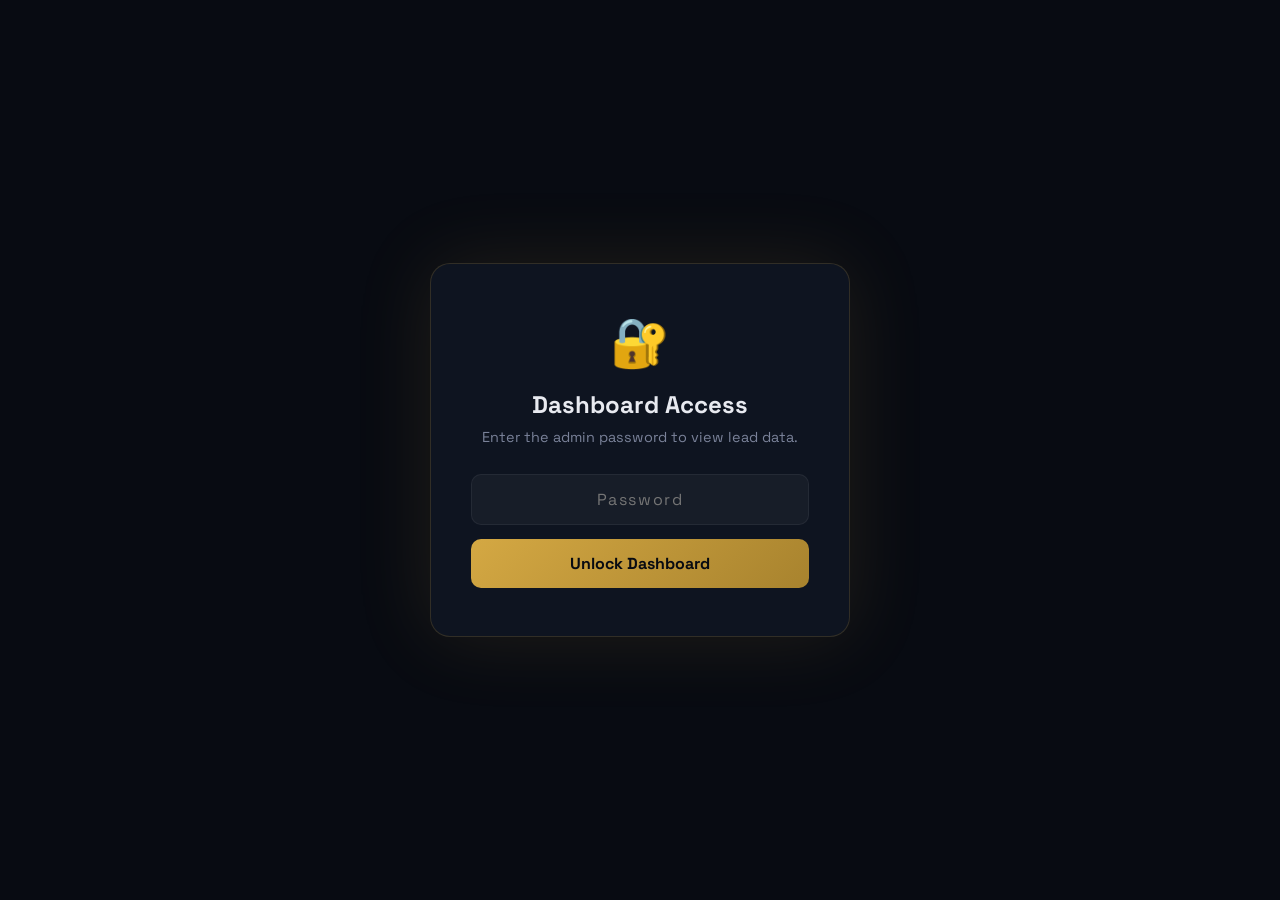
<file: leads.html>
<!DOCTYPE html>
<html lang="en">
<head>
  <meta charset="UTF-8" />
  <meta name="viewport" content="width=device-width, initial-scale=1.0" />
  <title>StudyPathDE — Leads Dashboard</title>
  <meta name="robots" content="noindex, nofollow" />
  <link rel="preconnect" href="https://fonts.googleapis.com" />
  <link rel="preconnect" href="https://fonts.gstatic.com" crossorigin />
  <link href="https://fonts.googleapis.com/css2?family=Inter:wght@400;500;600;700;800;900&family=Space+Grotesk:wght@400;500;600;700&display=swap" rel="stylesheet" />
  <style>
    :root {
      --gold: #d4a843; --gold-light: #f0c966; --gold-dark: #a8832e;
      --bg: #080b12; --card: #0e1420; --card2: #121826;
      --border: rgba(212,168,67,0.18); --subtle: rgba(255,255,255,0.06);
      --text: #e8eaf0; --muted: #7a8299; --dim: #4a5168;
      --green: #22c55e; --red: #ef4444; --blue: #818cf8;
    }
    *, *::before, *::after { box-sizing: border-box; margin: 0; padding: 0; }
    html { scroll-behavior: smooth; }
    body { font-family: 'Space Grotesk', 'Inter', sans-serif; background: var(--bg); color: var(--text); min-height: 100vh; }
    ::-webkit-scrollbar { width: 6px; }
    ::-webkit-scrollbar-track { background: var(--bg); }
    ::-webkit-scrollbar-thumb { background: var(--gold-dark); border-radius: 3px; }

    /* ── LOCK SCREEN ── */
    #lockScreen {
      position: fixed; inset: 0; z-index: 200;
      background: var(--bg);
      display: flex; align-items: center; justify-content: center; padding: 24px;
    }
    .lock-card {
      background: var(--card); border: 1px solid var(--border); border-radius: 20px;
      padding: 48px 40px; max-width: 420px; width: 100%; text-align: center;
      box-shadow: 0 0 80px rgba(212,168,67,0.12);
    }
    .lock-icon { font-size: 3rem; margin-bottom: 16px; }
    .lock-title { font-size: 1.5rem; font-weight: 800; margin-bottom: 8px; }
    .lock-sub { color: var(--muted); font-size: 0.9rem; margin-bottom: 28px; }
    .lock-input {
      width: 100%; padding: 14px 18px;
      background: rgba(255,255,255,0.04); border: 1px solid var(--subtle);
      border-radius: 10px; color: var(--text); font-family: inherit; font-size: 1rem;
      outline: none; transition: border-color 0.2s; margin-bottom: 14px; text-align: center;
      letter-spacing: 0.1em;
    }
    .lock-input:focus { border-color: var(--gold); }
    .lock-btn {
      width: 100%; padding: 14px; border-radius: 10px; border: none; cursor: pointer;
      background: linear-gradient(135deg, var(--gold), var(--gold-dark));
      color: #080b12; font-family: inherit; font-size: 1rem; font-weight: 700;
      transition: opacity 0.2s, transform 0.1s;
    }
    .lock-btn:hover { opacity: 0.9; transform: translateY(-1px); }
    .lock-error   { color: #f87171; font-size: 0.85rem; margin-top: 10px; display: none; }
    .lock-locked  { color: #fbbf24; font-size: 0.85rem; margin-top: 10px; display: none; }
    .lock-attempts{ color: #f87171; font-size: 0.78rem; margin-top: 6px; display: none; }

    /* ── HEADER ── */
    .dash-header {
      background: var(--card); border-bottom: 1px solid var(--subtle);
      padding: 18px 36px; display: flex; align-items: center; justify-content: space-between;
      position: sticky; top: 0; z-index: 10; backdrop-filter: blur(20px);
    }
    .logo { display: flex; align-items: center; gap: 10px; text-decoration: none; color: var(--text); font-size: 1.1rem; font-weight: 700; }
    .logo-icon { color: var(--gold); }
    .dash-badge { font-size: 0.75rem; color: var(--muted); background: rgba(212,168,67,0.08); border: 1px solid var(--border); padding: 4px 12px; border-radius: 100px; }
    .header-right { display: flex; gap: 10px; align-items: center; }
    .btn-sm {
      padding: 8px 16px; border-radius: 8px; font-size: 0.82rem; font-weight: 600;
      cursor: pointer; border: 1px solid var(--subtle); background: transparent;
      color: var(--muted); font-family: inherit; transition: all 0.2s;
    }
    .btn-sm:hover { border-color: var(--gold); color: var(--gold); }
    .btn-sm.danger:hover { border-color: var(--red); color: var(--red); }
    .btn-sm.primary { background: linear-gradient(135deg,var(--gold),var(--gold-dark)); color: #080b12; border-color: transparent; font-weight: 700; }
    .btn-sm.primary:hover { opacity: 0.9; color: #080b12; }
    .btn-sm.logout { font-size: 0.78rem; }

    /* ── MAIN ── */
    .main { padding: 32px 36px; max-width: 1440px; margin: 0 auto; }

    /* ── STATS ── */
    .stats-row { display: grid; grid-template-columns: repeat(auto-fit, minmax(180px, 1fr)); gap: 16px; margin-bottom: 28px; }
    .stat-box {
      background: var(--card); border: 1px solid var(--subtle);
      border-radius: 14px; padding: 22px 24px; position: relative; overflow: hidden;
    }
    .stat-box::after {
      content: ''; position: absolute; top: 0; left: 0; right: 0; height: 2px;
      background: linear-gradient(90deg, transparent, var(--gold), transparent);
    }
    .stat-label { font-size: 0.72rem; font-weight: 700; color: var(--muted); text-transform: uppercase; letter-spacing: 0.07em; margin-bottom: 6px; }
    .stat-value {
      font-size: 2.2rem; font-weight: 900;
      background: linear-gradient(135deg, var(--gold-light), var(--gold));
      -webkit-background-clip: text; -webkit-text-fill-color: transparent; background-clip: text;
    }
    .stat-sub { font-size: 0.75rem; color: var(--dim); margin-top: 2px; }

    /* ── TABLE CARD ── */
    .table-card { background: var(--card); border: 1px solid var(--subtle); border-radius: 18px; overflow: hidden; }
    .table-head { padding: 18px 24px; border-bottom: 1px solid var(--subtle); display: flex; align-items: center; justify-content: space-between; flex-wrap: wrap; gap: 12px; }
    .table-head-left h2 { font-size: 1rem; font-weight: 700; }
    .table-head-left p { font-size: 0.82rem; color: var(--muted); margin-top: 2px; }
    .search-bar { padding: 12px 24px; border-bottom: 1px solid var(--subtle); }
    .search-input {
      width: 100%; padding: 10px 16px;
      background: rgba(255,255,255,0.04); border: 1px solid var(--subtle);
      border-radius: 8px; color: var(--text); font-family: inherit; font-size: 0.88rem;
      outline: none; transition: border-color 0.2s;
    }
    .search-input:focus { border-color: var(--gold); }
    .search-input::placeholder { color: var(--dim); }
    .table-wrap { overflow-x: auto; }
    table { width: 100%; border-collapse: collapse; min-width: 900px; }
    th {
      padding: 11px 16px; text-align: left;
      font-size: 0.7rem; font-weight: 700; color: var(--muted);
      text-transform: uppercase; letter-spacing: 0.07em;
      background: rgba(255,255,255,0.02); white-space: nowrap;
    }
    td { padding: 13px 16px; font-size: 0.85rem; border-bottom: 1px solid var(--subtle); vertical-align: middle; }
    tr:last-child td { border-bottom: none; }
    tr:hover td { background: rgba(212,168,67,0.025); }
    .cell-name { font-weight: 700; }
    .cell-email { font-size: 0.78rem; color: var(--muted); }
    .cell-wa { font-size: 0.78rem; color: var(--muted); }
    .grade-badge {
      display: inline-block; padding: 3px 9px; border-radius: 6px;
      font-size: 0.72rem; font-weight: 700; white-space: nowrap;
    }
    .g-excellent    { background:rgba(34,197,94,0.12);  color:#4ade80; border:1px solid rgba(34,197,94,0.25); }
    .g-very_good    { background:rgba(212,168,67,0.12); color:var(--gold); border:1px solid var(--border); }
    .g-good         { background:rgba(99,102,241,0.12); color:#a5b4fc; border:1px solid rgba(99,102,241,0.25); }
    .g-average      { background:rgba(251,191,36,0.1);  color:#fbbf24; border:1px solid rgba(251,191,36,0.25); }
    .g-below_average{ background:rgba(239,68,68,0.1);   color:#f87171; border:1px solid rgba(239,68,68,0.25); }
    .uni-pill { display:inline-block; background:rgba(212,168,67,0.08); border:1px solid var(--border); color:var(--gold); font-size:0.68rem; padding:2px 7px; border-radius:4px; margin:1px; white-space:nowrap; }
    .ts { font-size: 0.73rem; color: var(--dim); white-space: nowrap; }
    .del-btn {
      background: transparent; border: 1px solid rgba(239,68,68,0.3); color: #f87171;
      border-radius: 6px; padding: 4px 10px; font-size: 0.72rem; cursor: pointer;
      font-family: inherit; transition: all 0.2s;
    }
    .del-btn:hover { background: rgba(239,68,68,0.1); border-color: var(--red); }
    .empty-state { text-align: center; padding: 72px 24px; color: var(--dim); }
    .empty-icon { font-size: 3rem; margin-bottom: 14px; }
    .empty-title { font-size: 1rem; font-weight: 700; color: var(--muted); margin-bottom: 6px; }

    /* ── GLOW BG ── */
    .page-glow {
      position: fixed; inset: 0; pointer-events: none; z-index: 0;
      background: radial-gradient(ellipse 900px 700px at 10% 10%, rgba(212,168,67,0.04), transparent),
                  radial-gradient(ellipse 600px 500px at 90% 90%, rgba(99,102,241,0.04), transparent);
    }
    .main, .dash-header { position: relative; z-index: 1; }

    @media (max-width: 768px) {
      .dash-header { padding: 14px 16px; }
      .main { padding: 20px 16px; }
      th, td { padding: 10px 12px; }
      .stat-value { font-size: 1.8rem; }
    }
  </style>
</head>
<body>
<div class="page-glow"></div>

<!-- ── LOCK SCREEN ── -->
<div id="lockScreen">
  <div class="lock-card">
    <div class="lock-icon">🔐</div>
    <h2 class="lock-title">Dashboard Access</h2>
    <p class="lock-sub">Enter the admin password to view lead data.</p>
    <input type="password" class="lock-input" id="pwInput" placeholder="Password" autocomplete="off" />
    <button class="lock-btn" id="pwBtn">Unlock Dashboard</button>
    <p class="lock-error"    id="pwError">Incorrect password. Please try again.</p>
    <p class="lock-attempts" id="pwAttempts"></p>
    <p class="lock-locked"   id="pwLocked"></p>
  </div>
</div>

<!-- ── DASHBOARD ── -->
<div id="dashboard" style="display:none">
  <header class="dash-header">
    <a href="index.html" class="logo">
      <span class="logo-icon">✦</span>
      <span>StudyPathDE</span>
    </a>
    <span class="dash-badge">Leads Dashboard</span>
    <div class="header-right">
      <button class="btn-sm primary" id="btnExport">⬇ Export CSV</button>
      <button class="btn-sm danger" id="btnClearAll">🗑 Clear All</button>
      <button class="btn-sm logout" id="btnLogout">🔒 Lock</button>
    </div>
  </header>

  <main class="main">
    <!-- Stats -->
    <div class="stats-row">
      <div class="stat-box">
        <div class="stat-label">Total Leads</div>
        <div class="stat-value" id="sTotal">0</div>
        <div class="stat-sub">All captured students</div>
      </div>
      <div class="stat-box">
        <div class="stat-label">Today</div>
        <div class="stat-value" id="sToday">0</div>
        <div class="stat-sub">Submitted today</div>
      </div>
      <div class="stat-box">
        <div class="stat-label">This Week</div>
        <div class="stat-value" id="sWeek">0</div>
        <div class="stat-sub">Last 7 days</div>
      </div>
    </div>

    <!-- Table -->
    <div class="table-card">
      <div class="table-head">
        <div class="table-head-left">
          <h2>Student Leads</h2>
          <p>All students who submitted their details</p>
        </div>
      </div>
      <div class="search-bar">
        <input type="text" class="search-input" id="searchInput" placeholder="Search by name or email…" />
      </div>
      <div class="table-wrap">
        <table>
          <thead>
            <tr>
              <th>#</th>
              <th>Name</th>
              <th>Email</th>
              <th>Submitted</th>
            </tr>
          </thead>
          <tbody id="leadsBody"></tbody>
        </table>
        <div class="empty-state" id="emptyState" style="display:none">
          <div class="empty-icon">📭</div>
          <div class="empty-title">No leads yet</div>
          <p style="font-size:0.85rem">When students submit their details on the main site, they will appear here.</p>
        </div>
      </div>
    </div>
  </main>
</div>

<script>
  const SUPABASE_URL      = 'https://oohuqoznqpvrnfmauxtm.supabase.co';
  const SUPABASE_ANON_KEY = 'eyJhbGciOiJIUzI1NiIsInR5cCI6IkpXVCJ9.eyJpc3MiOiJzdXBhYmFzZSIsInJlZiI6Im9vaHVxb3pucXB2cm5mbWF1eHRtIiwicm9sZSI6ImFub24iLCJpYXQiOjE3NDQxMDY2MDIsImV4cCI6MjA1OTY4MjYwMn0.eyJpc3MiOiJzdXBhYmFzZSIsInJlZiI6Im9vaHVxb3pucXB2cm5mbWF1eHRtIiwicm9sZSI6ImFub24ifQ';
  const PASSWORD      = 'StudyPathDE2025';
  const AUTH_KEY      = 'spde_auth';
  const ATTEMPTS_KEY  = 'spde_attempts';
  const LOCKOUT_KEY   = 'spde_lockout';
  const MAX_ATTEMPTS  = 5;
  const LOCKOUT_MS    = 15 * 60 * 1000; // 15 minutes

  // ── Rate limiter helpers ──
  function getAttempts() { return parseInt(localStorage.getItem(ATTEMPTS_KEY) || '0', 10); }
  function setAttempts(n) { localStorage.setItem(ATTEMPTS_KEY, String(n)); }
  function getLockoutUntil() { return parseInt(localStorage.getItem(LOCKOUT_KEY) || '0', 10); }
  function setLockoutUntil(ts) { localStorage.setItem(LOCKOUT_KEY, String(ts)); }

  function isLockedOut() { return Date.now() < getLockoutUntil(); }

  let countdownTimer = null;

  function startCountdown() {
    const lockedEl   = document.getElementById('pwLocked');
    const pwInput    = document.getElementById('pwInput');
    const pwBtn      = document.getElementById('pwBtn');
    pwInput.disabled = true;
    pwBtn.disabled   = true;
    pwBtn.style.opacity = '0.4';
    lockedEl.style.display = 'block';
    document.getElementById('pwError').style.display    = 'none';
    document.getElementById('pwAttempts').style.display = 'none';

    function tick() {
      const remaining = getLockoutUntil() - Date.now();
      if (remaining <= 0) {
        clearInterval(countdownTimer);
        localStorage.removeItem(LOCKOUT_KEY);
        setAttempts(0);
        pwInput.disabled = false;
        pwBtn.disabled   = false;
        pwBtn.style.opacity = '1';
        lockedEl.style.display = 'none';
        pwInput.focus();
        return;
      }
      const mins = Math.floor(remaining / 60000);
      const secs = Math.floor((remaining % 60000) / 1000);
      lockedEl.textContent = `Too many failed attempts. Try again in ${mins}:${String(secs).padStart(2,'0')}.`;
    }
    tick();
    countdownTimer = setInterval(tick, 1000);
  }

  // ── Auth ──
  function isAuthed() { return sessionStorage.getItem(AUTH_KEY) === '1'; }

  document.getElementById('pwBtn').addEventListener('click', tryUnlock);
  document.getElementById('pwInput').addEventListener('keydown', (e) => { if (e.key === 'Enter') tryUnlock(); });

  function tryUnlock() {
    if (isLockedOut()) { startCountdown(); return; }
    const val = document.getElementById('pwInput').value;
    if (val === PASSWORD) {
      setAttempts(0);
      localStorage.removeItem(LOCKOUT_KEY);
      sessionStorage.setItem(AUTH_KEY, '1');
      document.getElementById('lockScreen').style.display = 'none';
      document.getElementById('dashboard').style.display = 'block';
      init();
    } else {
      const attempts = getAttempts() + 1;
      setAttempts(attempts);
      document.getElementById('pwInput').value = '';
      document.getElementById('pwInput').focus();
      if (attempts >= MAX_ATTEMPTS) {
        setLockoutUntil(Date.now() + LOCKOUT_MS);
        setAttempts(0);
        startCountdown();
      } else {
        const remaining = MAX_ATTEMPTS - attempts;
        document.getElementById('pwError').style.display    = 'block';
        document.getElementById('pwAttempts').style.display = 'block';
        document.getElementById('pwAttempts').textContent   =
          `${remaining} attempt${remaining === 1 ? '' : 's'} remaining before 15-minute lockout.`;
      }
    }
  }

  // Check lockout on page load
  if (isLockedOut()) { startCountdown(); }

  document.getElementById('btnLogout').addEventListener('click', () => {
    sessionStorage.removeItem(AUTH_KEY);
    location.reload();
  });

  // ── Supabase Fetch ──
  async function fetchLeads() {
    try {
      const res = await fetch(
        `${SUPABASE_URL}/rest/v1/leads?select=name,email,created_at&order=created_at.desc`,
        {
          headers: {
            'apikey': SUPABASE_ANON_KEY,
            'Authorization': `Bearer ${SUPABASE_ANON_KEY}`,
          }
        }
      );
      if (!res.ok) { console.error('Supabase fetch failed:', await res.text()); return []; }
      return await res.json();
    } catch (e) { console.error('Supabase error:', e); return []; }
  }

  // ── Helpers ──
  function formatDate(iso) {
    if (!iso) return '—';
    const d = new Date(iso);
    return d.toLocaleDateString('en-GB', { day: '2-digit', month: 'short', year: 'numeric' })
      + ' ' + d.toLocaleTimeString('en-GB', { hour: '2-digit', minute: '2-digit' });
  }

  function isToday(iso) {
    if (!iso) return false;
    return new Date(iso).toDateString() === new Date().toDateString();
  }

  function isThisWeek(iso) {
    if (!iso) return false;
    return (Date.now() - new Date(iso).getTime()) < 7 * 24 * 60 * 60 * 1000;
  }

  function esc(s) {
    return String(s || '').replace(/&/g,'&amp;').replace(/</g,'&lt;').replace(/>/g,'&gt;').replace(/"/g,'&quot;');
  }

  let allLeads = [];

  function renderStats(leads) {
    document.getElementById('sTotal').textContent = leads.length;
    document.getElementById('sToday').textContent = leads.filter(l => isToday(l.created_at)).length;
    document.getElementById('sWeek').textContent  = leads.filter(l => isThisWeek(l.created_at)).length;
  }

  function renderTable(leads) {
    const tbody = document.getElementById('leadsBody');
    const empty = document.getElementById('emptyState');
    if (!leads.length) { tbody.innerHTML = ''; empty.style.display = 'block'; return; }
    empty.style.display = 'none';
    tbody.innerHTML = leads.map((l, i) => `<tr>
      <td style="color:var(--dim);font-size:0.75rem">${leads.length - i}</td>
      <td><div class="cell-name">${esc(l.name || '—')}</div></td>
      <td><div class="cell-email">${esc(l.email || '—')}</div></td>
      <td class="ts">${formatDate(l.created_at)}</td>
    </tr>`).join('');
  }

  document.getElementById('searchInput').addEventListener('input', function () {
    const q = this.value.toLowerCase().trim();
    if (!q) { renderTable(allLeads); return; }
    renderTable(allLeads.filter(l =>
      [l.name, l.email].some(v => (v||'').toLowerCase().includes(q))
    ));
  });

  document.getElementById('btnExport').addEventListener('click', () => {
    if (!allLeads.length) { alert('No leads to export.'); return; }
    const headers = ['Name','Email','Submitted'];
    const rows = allLeads.map(l => [
      l.name||'', l.email||'', l.created_at||''
    ].map(v => `"${String(v).replace(/"/g,'""')}"`).join(','));
    const blob = new Blob([[headers.join(','), ...rows].join('\n')], { type: 'text/csv' });
    const a = document.createElement('a');
    a.href = URL.createObjectURL(blob);
    a.download = `studypathde_leads_${new Date().toISOString().slice(0,10)}.csv`;
    a.click();
  });

  document.getElementById('btnClearAll').addEventListener('click', () => {
    alert('To delete leads, please use the Supabase dashboard at supabase.com.');
  });

  async function init() {
    document.getElementById('sTotal').textContent = '…';
    document.getElementById('sToday').textContent = '…';
    document.getElementById('sWeek').textContent  = '…';
    allLeads = await fetchLeads();
    renderStats(allLeads);
    renderTable(allLeads);
  }

  // Auto-show if already authed this session
  if (isAuthed()) {
    document.getElementById('lockScreen').style.display = 'none';
    document.getElementById('dashboard').style.display = 'block';
    init();
  }
</script>
</body>
</html>
</file>
